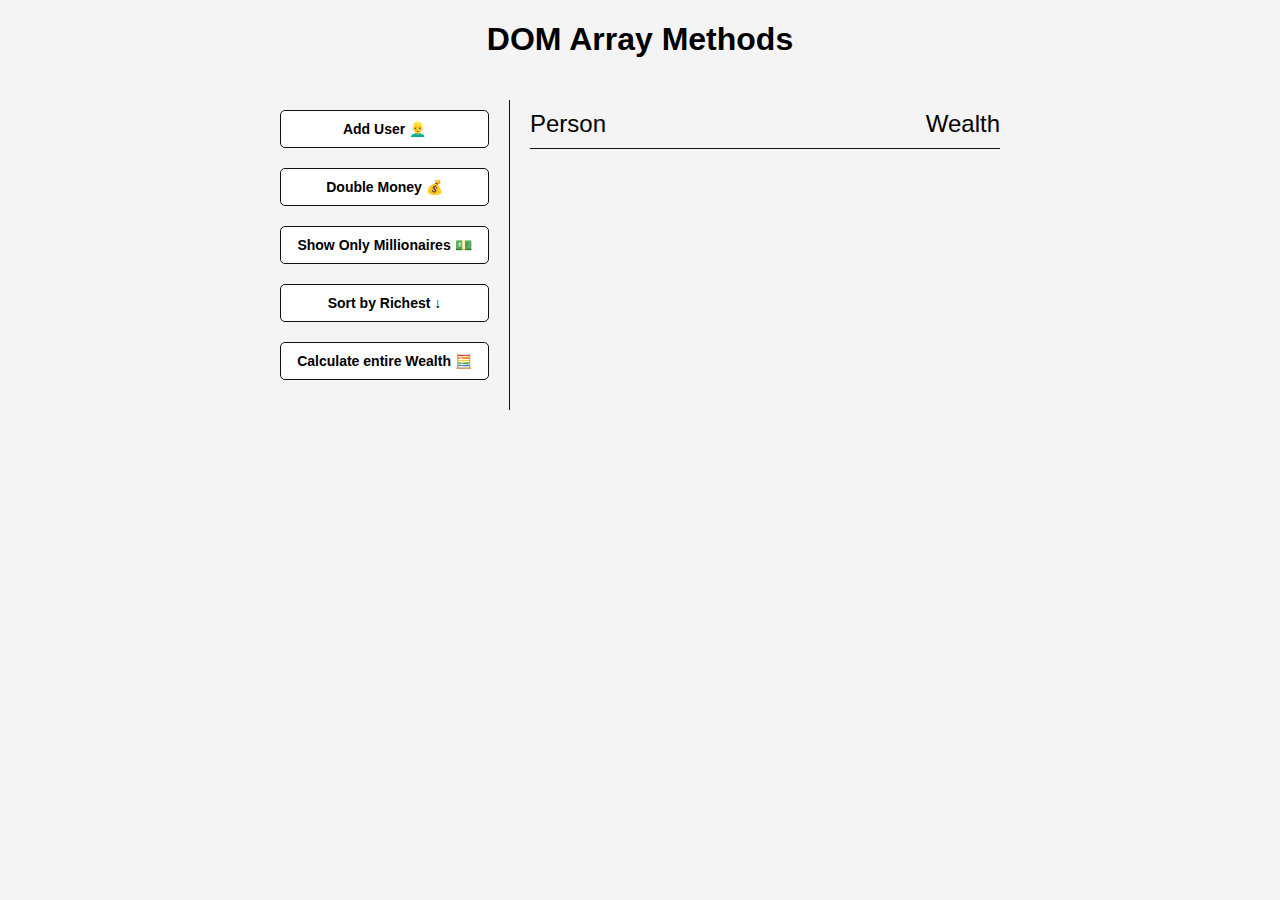
<file: 02-Udemy/03-Mini-Projects/dom-array-methods/index.html>
<!DOCTYPE html>
<html lang="en">
  <head>
    <meta charset="UTF-8" />
    <meta name="viewport" content="width=device-width, initial-scale=1.0" />
    <meta http-equiv="X-UA-Compatible" content="ie=edge" />
    <link rel="stylesheet" href="style.css" />
    <title>DOM Array Methods</title>
  </head>
  <body>
    <h1>DOM Array Methods</h1>

    <div class="container">
      <aside>
        <button id="add-user">Add User 👱‍♂️</button>
        <button id="double">Double Money 💰</button>
        <button id="show-millionaires">Show Only Millionaires 💵</button>
        <button id="sort">Sort by Richest ↓</button>
        <button id="calculate-wealth">Calculate entire Wealth 🧮</button>
      </aside>

      <main id="main">
        <h2><strong>Person</strong> Wealth</h2>
      </main>
    </div>

    <script src="script.js"></script>
  </body>
</html>
</file>
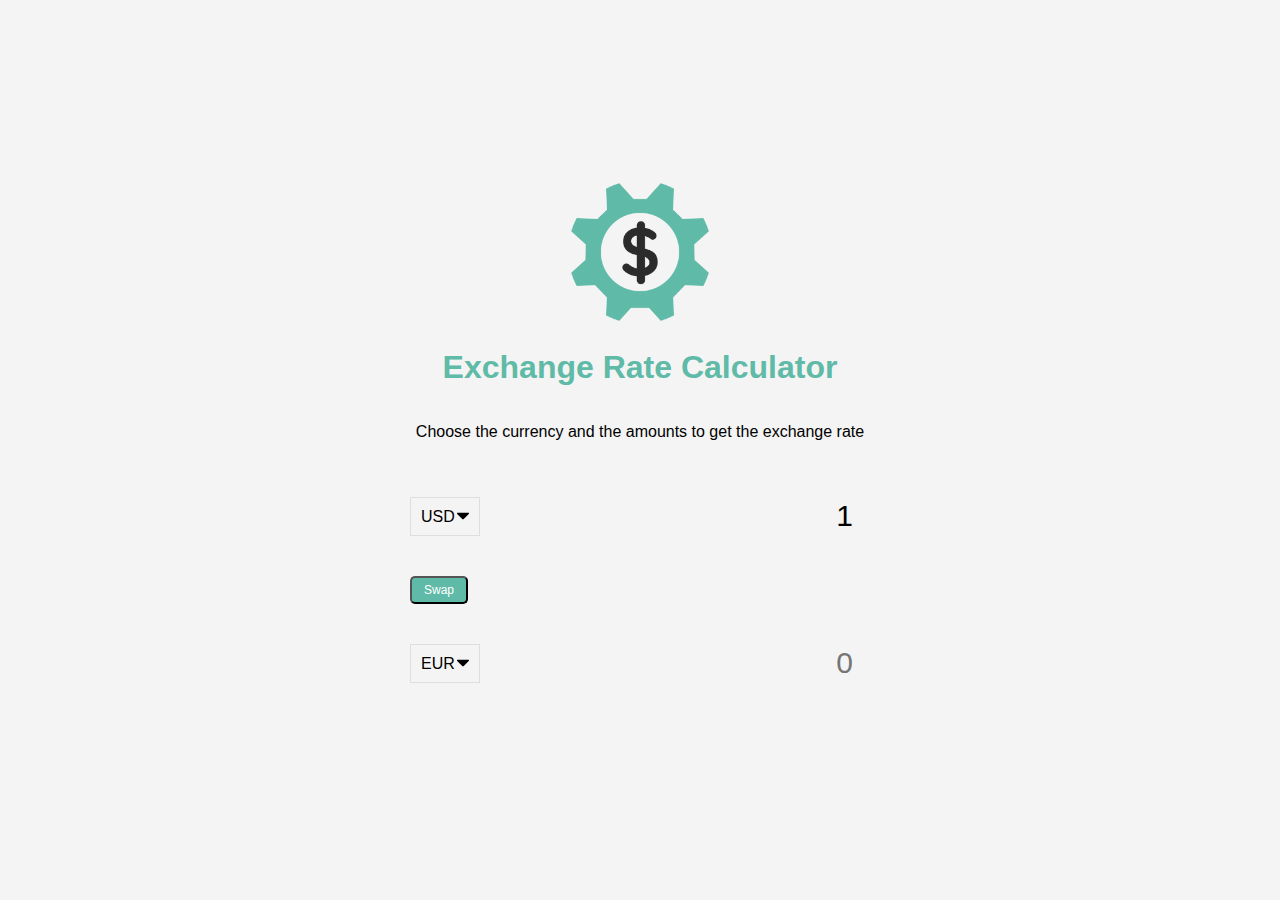
<file: 02-Udemy/03-Mini-Projects/exchange-rate/index.html>
<!DOCTYPE html>
<html lang="en">
  <head>
    <meta charset="UTF-8" />
    <meta name="viewport" content="width=device-width, initial-scale=1.0" />
    <meta http-equiv="X-UA-Compatible" content="ie=edge" />
    <title>Exchange Rate Calculator</title>
    <link rel="stylesheet" href="style.css" />
  </head>
  <body>
    <img src="img/money.png" alt="" class="money-img" />
    <h1>Exchange Rate Calculator</h1>
    <p>Choose the currency and the amounts to get the exchange rate</p>

    <div class="container">
      <div class="currency">
        <select id="currency-one">
          <option value="AED">AED</option>
          <option value="ARS">ARS</option>
          <option value="AUD">AUD</option>
          <option value="BGN">BGN</option>
          <option value="BRL">BRL</option>
          <option value="BSD">BSD</option>
          <option value="CAD">CAD</option>
          <option value="CHF">CHF</option>
          <option value="CLP">CLP</option>
          <option value="CNY">CNY</option>
          <option value="COP">COP</option>
          <option value="CZK">CZK</option>
          <option value="DKK">DKK</option>
          <option value="DOP">DOP</option>
          <option value="EGP">EGP</option>
          <option value="EUR">EUR</option>
          <option value="FJD">FJD</option>
          <option value="GBP">GBP</option>
          <option value="GTQ">GTQ</option>
          <option value="HKD">HKD</option>
          <option value="HRK">HRK</option>
          <option value="HUF">HUF</option>
          <option value="IDR">IDR</option>
          <option value="ILS">ILS</option>
          <option value="INR">INR</option>
          <option value="ISK">ISK</option>
          <option value="JPY">JPY</option>
          <option value="KRW">KRW</option>
          <option value="KZT">KZT</option>
          <option value="MXN">MXN</option>
          <option value="MYR">MYR</option>
          <option value="NOK">NOK</option>
          <option value="NZD">NZD</option>
          <option value="PAB">PAB</option>
          <option value="PEN">PEN</option>
          <option value="PHP">PHP</option>
          <option value="PKR">PKR</option>
          <option value="PLN">PLN</option>
          <option value="PYG">PYG</option>
          <option value="RON">RON</option>
          <option value="RUB">RUB</option>
          <option value="SAR">SAR</option>
          <option value="SEK">SEK</option>
          <option value="SGD">SGD</option>
          <option value="THB">THB</option>
          <option value="TRY">TRY</option>
          <option value="TWD">TWD</option>
          <option value="UAH">UAH</option>
          <option value="USD" selected>USD</option>
          <option value="UYU">UYU</option>
          <option value="VND">VND</option>
          <option value="ZAR">ZAR</option>
        </select>
        <input type="number" id="amount-one" placeholder="0" value="1" />
      </div>

      <div class="swap-rate-container">
        <button class="btn" id="swap">
          Swap
        </button>
        <div class="rate" id="rate"></div>
      </div>

      <div class="currency">
        <select id="currency-two">
          <option value="AED">AED</option>
          <option value="ARS">ARS</option>
          <option value="AUD">AUD</option>
          <option value="BGN">BGN</option>
          <option value="BRL">BRL</option>
          <option value="BSD">BSD</option>
          <option value="CAD">CAD</option>
          <option value="CHF">CHF</option>
          <option value="CLP">CLP</option>
          <option value="CNY">CNY</option>
          <option value="COP">COP</option>
          <option value="CZK">CZK</option>
          <option value="DKK">DKK</option>
          <option value="DOP">DOP</option>
          <option value="EGP">EGP</option>
          <option value="EUR" selected>EUR</option>
          <option value="FJD">FJD</option>
          <option value="GBP">GBP</option>
          <option value="GTQ">GTQ</option>
          <option value="HKD">HKD</option>
          <option value="HRK">HRK</option>
          <option value="HUF">HUF</option>
          <option value="IDR">IDR</option>
          <option value="ILS">ILS</option>
          <option value="INR">INR</option>
          <option value="ISK">ISK</option>
          <option value="JPY">JPY</option>
          <option value="KRW">KRW</option>
          <option value="KZT">KZT</option>
          <option value="MXN">MXN</option>
          <option value="MYR">MYR</option>
          <option value="NOK">NOK</option>
          <option value="NZD">NZD</option>
          <option value="PAB">PAB</option>
          <option value="PEN">PEN</option>
          <option value="PHP">PHP</option>
          <option value="PKR">PKR</option>
          <option value="PLN">PLN</option>
          <option value="PYG">PYG</option>
          <option value="RON">RON</option>
          <option value="RUB">RUB</option>
          <option value="SAR">SAR</option>
          <option value="SEK">SEK</option>
          <option value="SGD">SGD</option>
          <option value="THB">THB</option>
          <option value="TRY">TRY</option>
          <option value="TWD">TWD</option>
          <option value="UAH">UAH</option>
          <option value="USD">USD</option>
          <option value="UYU">UYU</option>
          <option value="VND">VND</option>
          <option value="ZAR">ZAR</option>
        </select>
        <input type="number" id="amount-two" placeholder="0" />
      </div>
    </div>

    <script src="script.js"></script>
  </body>
</html>
</file>
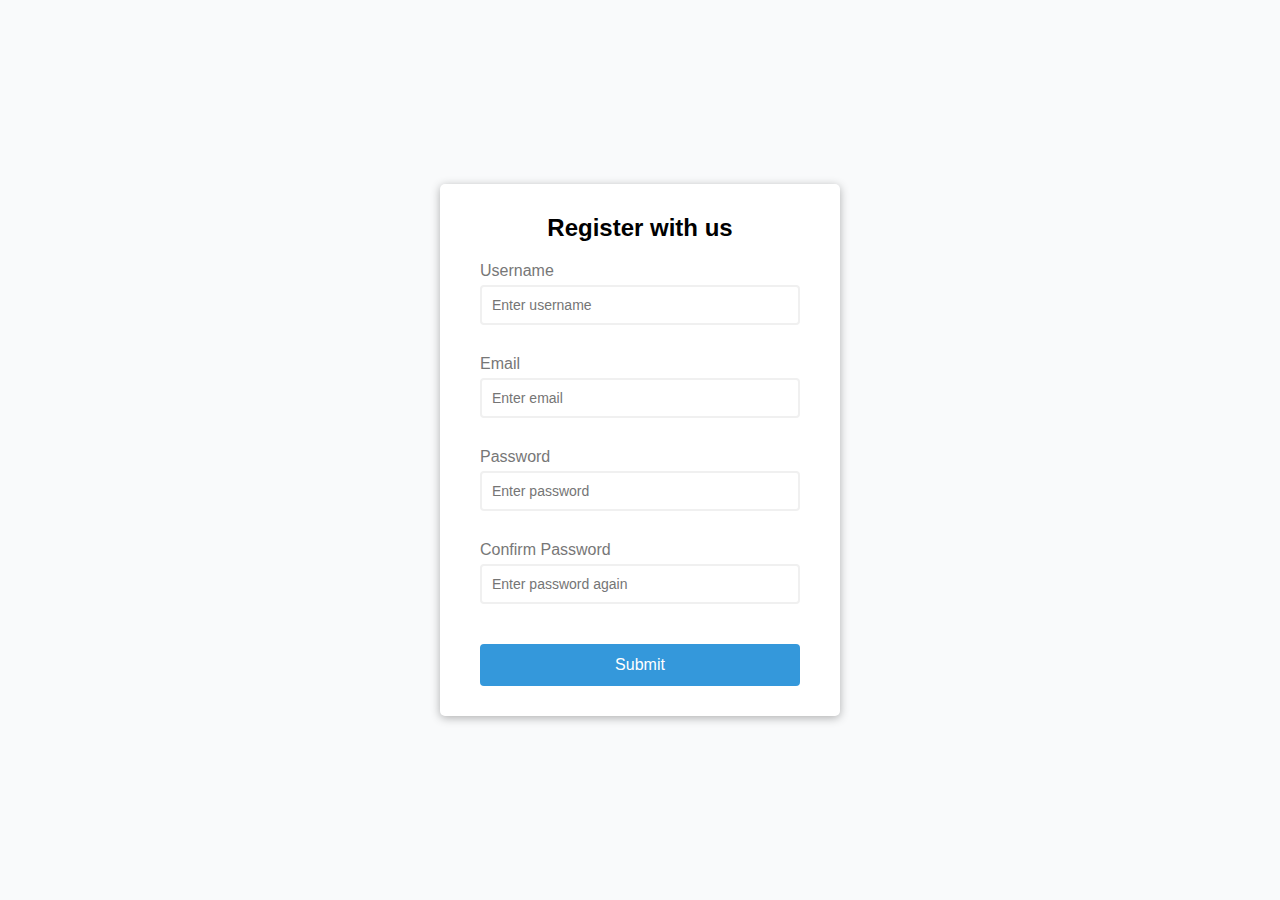
<file: 02-Udemy/03-Mini-Projects/form-validator-App/index.html>
<!DOCTYPE html>
<html lang="en">
  <head>
    <meta charset="UTF-8" />
    <meta http-equiv="X-UA-Compatible" content="IE=edge" />
    <meta name="viewport" content="width=device-width, initial-scale=1.0" />
    <title>Form Validator</title>
    <link href="style.css" rel="stylesheet" />
  </head>
  <body>
    <section class="container">
      <form id="form" class="form">
        <h2>Register with us</h2>
        <div class="form-control">
          <label for="username">Username</label>
          <input type="text" id="username" placeholder="Enter username" />
          <small>Error message</small>
        </div>
        <div class="form-control">
          <label for="email">Email</label>
          <input type="text" id="email" placeholder="Enter email" />
          <small>Error message</small>
        </div>
        <div class="form-control">
          <label for="password">Password</label>
          <input type="password" id="password" placeholder="Enter password" />
          <small>Error message</small>
        </div>
        <div class="form-control">
          <label for="password2">Confirm Password</label>
          <input
            type="password"
            id="password2"
            placeholder="Enter password again"
          />
          <small>Error message</small>
        </div>
        <button type="submit">Submit</button>
      </form>
    </section>
    <script src="script.js"></script>
  </body>
</html>
</file>
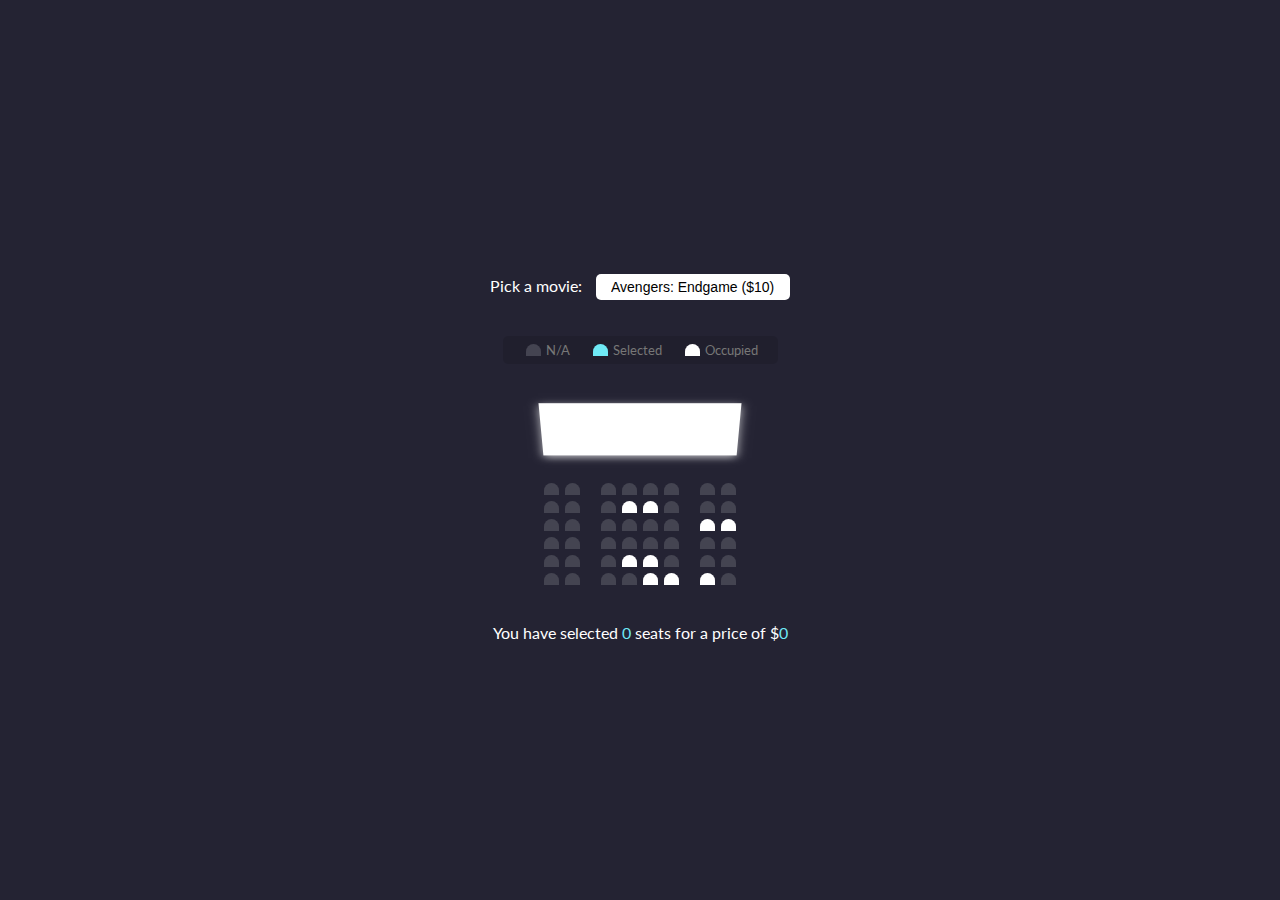
<file: 02-Udemy/03-Mini-Projects/movie-seat-booking/index.html>
<!DOCTYPE html>
<html lang="en">
  <head>
    <meta charset="UTF-8" />
    <meta name="viewport" content="width=device-width, initial-scale=1.0" />
    <meta http-equiv="X-UA-Compatible" content="ie=edge" />
    <link rel="stylesheet" href="style.css" />
    <title>Movie Seat Booking</title>
  </head>
  <body>
    <div class="movie-container">
      <label>Pick a movie:</label>
      <select id="movie">
        <option value="10">Avengers: Endgame ($10)</option>
        <option value="12">Joker ($12)</option>
        <option value="8">Toy Story 4 ($8)</option>
        <option value="9">The Lion King ($9)</option>
      </select>
    </div>

    <ul class="showcase">
      <li>
        <div class="seat"></div>
        <small>N/A</small>
      </li>
      <li>
        <div class="seat selected"></div>
        <small>Selected</small>
      </li>
      <li>
        <div class="seat occupied"></div>
        <small>Occupied</small>
      </li>
    </ul>

    <div class="container">
      <div class="screen"></div>

      <div class="row">
        <div class="seat"></div>
        <div class="seat"></div>
        <div class="seat"></div>
        <div class="seat"></div>
        <div class="seat"></div>
        <div class="seat"></div>
        <div class="seat"></div>
        <div class="seat"></div>
      </div>
      <div class="row">
        <div class="seat"></div>
        <div class="seat"></div>
        <div class="seat"></div>
        <div class="seat occupied"></div>
        <div class="seat occupied"></div>
        <div class="seat"></div>
        <div class="seat"></div>
        <div class="seat"></div>
      </div>
      <div class="row">
        <div class="seat"></div>
        <div class="seat"></div>
        <div class="seat"></div>
        <div class="seat"></div>
        <div class="seat"></div>
        <div class="seat"></div>
        <div class="seat occupied"></div>
        <div class="seat occupied"></div>
      </div>
      <div class="row">
        <div class="seat"></div>
        <div class="seat"></div>
        <div class="seat"></div>
        <div class="seat"></div>
        <div class="seat"></div>
        <div class="seat"></div>
        <div class="seat"></div>
        <div class="seat"></div>
      </div>
      <div class="row">
        <div class="seat"></div>
        <div class="seat"></div>
        <div class="seat"></div>
        <div class="seat occupied"></div>
        <div class="seat occupied"></div>
        <div class="seat"></div>
        <div class="seat"></div>
        <div class="seat"></div>
      </div>
      <div class="row">
        <div class="seat"></div>
        <div class="seat"></div>
        <div class="seat"></div>
        <div class="seat"></div>
        <div class="seat occupied"></div>
        <div class="seat occupied"></div>
        <div class="seat occupied"></div>
        <div class="seat"></div>
      </div>
    </div>

    <p class="text">
      You have selected <span id="count">0</span> seats for a price of $<span
        id="total"
        >0</span
      >
    </p>

    <script src="script.js"></script>
  </body>
</html>
</file>
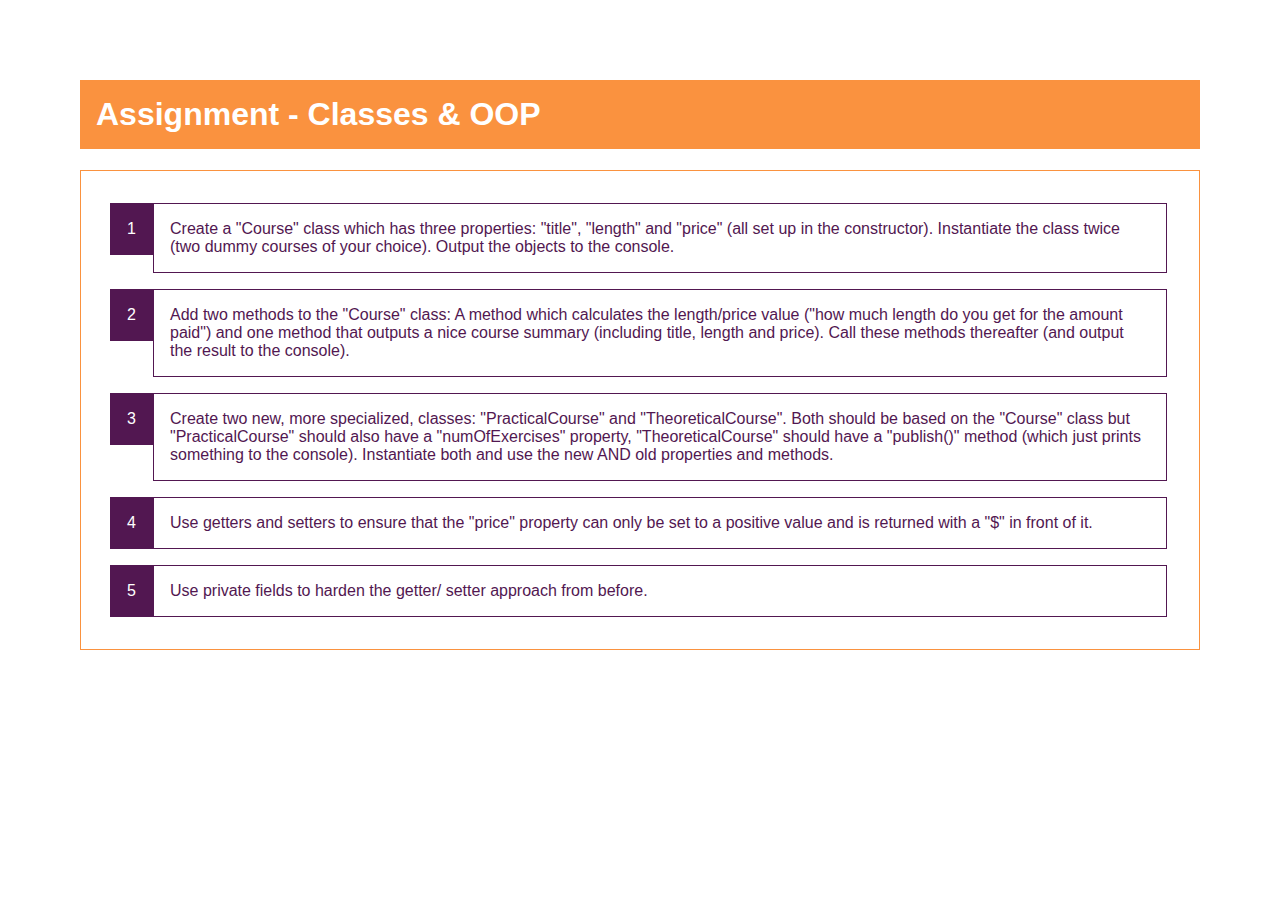
<file: 02-Udemy/-02- JS-Maximilian/Assignments/Section10/index.html>
<!DOCTYPE html>
<html lang="en">
  <head>
    <meta charset="UTF-8" />
    <meta name="viewport" content="width=device-width, initial-scale=1.0" />
    <meta http-equiv="X-UA-Compatible" content="ie=edge" />
    <title>Assignment - Classes & OOP</title>
    <link rel="stylesheet" href="styles.css" />
    <script src="assignment.js" defer></script>
  </head>
  <body>
    <h1>Assignment - Classes & OOP</h1>
    <ol>
      <li>
        Create a "Course" class which has three properties: "title", "length"
        and "price" (all set up in the constructor). Instantiate the class twice
        (two dummy courses of your choice). Output the objects to the console.
      </li>
      <li>
        Add two methods to the "Course" class: A method which calculates the
        length/price value ("how much length do you get for the amount paid")
        and one method that outputs a nice course summary (including title,
        length and price). Call these methods thereafter (and output the result
        to the console).
      </li>
      <li>
        Create two new, more specialized, classes: "PracticalCourse" and
        "TheoreticalCourse". Both should be based on the "Course" class but
        "PracticalCourse" should also have a "numOfExercises" property,
        "TheoreticalCourse" should have a "publish()" method (which just prints
        something to the console). Instantiate both and use the new AND old
        properties and methods.
      </li>
      <li>
        Use getters and setters to ensure that the "price" property can only be
        set to a positive value and is returned with a "$" in front of it.
      </li>
      <li>
        Use private fields to harden the getter/ setter approach from before.
      </li>
    </ol>
  </body>
</html>
</file>
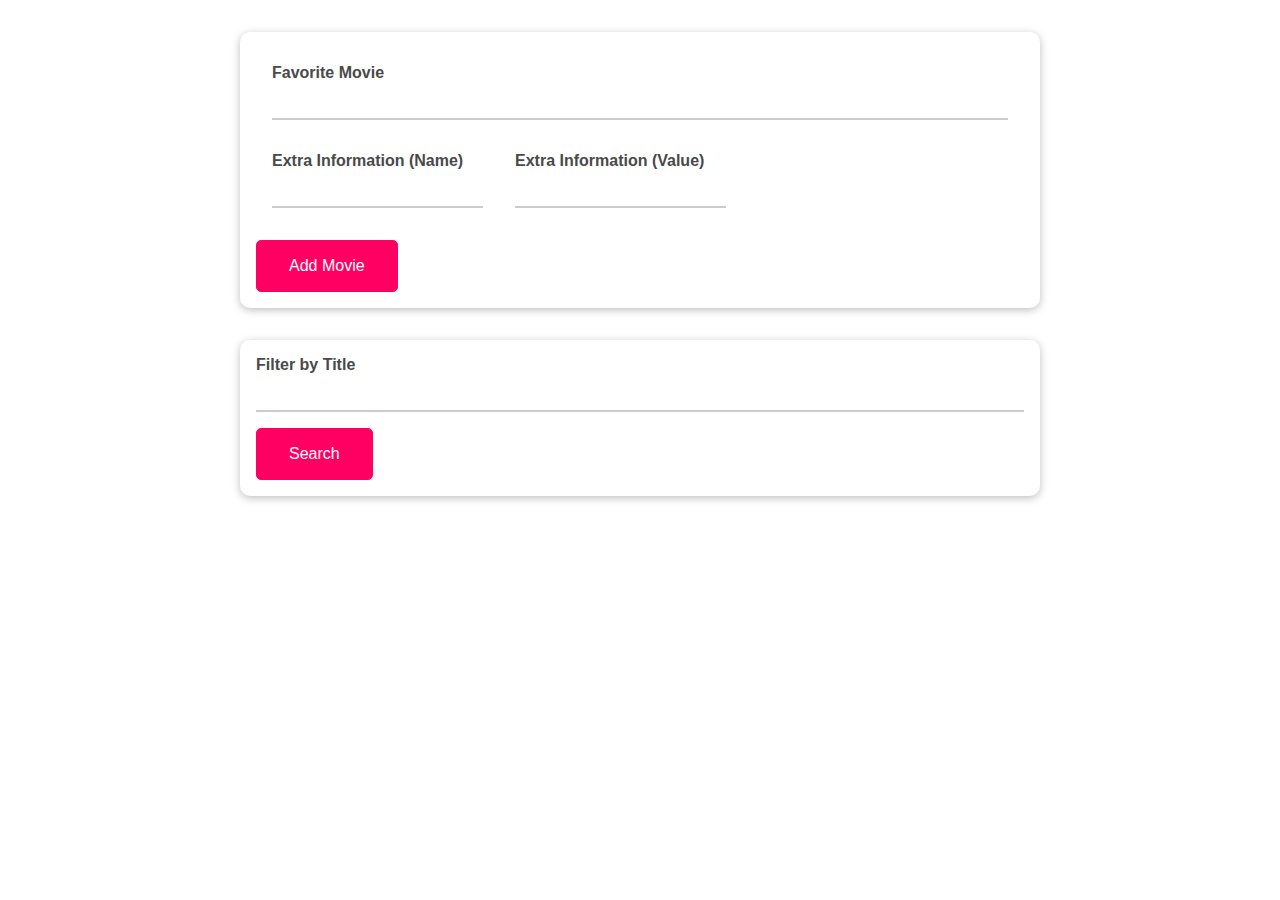
<file: 02-Udemy/-02- JS-Maximilian/Projects/Project-Section9/index.html>
<!DOCTYPE html>
<html lang="en">
  <head>
    <meta charset="UTF-8" />
    <meta name="viewport" content="width=device-width, initial-scale=1.0" />
    <meta http-equiv="X-UA-Compatible" content="ie=edge" />
    <title>Working with Objects</title>
    <link rel="stylesheet" href="assets/styles/app.css" />
    <script src="assets/scripts/objects.js" defer></script>
  </head>
  <body>
    <section id="user-input" class="card">
      <div class="control">
        <label for="title">Favorite Movie</label>
        <input type="text" id="title" />
      </div>
      <div class="inline-controls">
        <div class="control">
          <label for="extra-name">Extra Information (Name)</label>
          <input type="text" id="extra-name" />
        </div>
        <div class="control">
          <label for="extra-value">Extra Information (Value)</label>
          <input type="text" id="extra-value" />
        </div>
      </div>
      <button id="add-movie-btn">Add Movie</button>
    </section>
    <section id="filter" class="card">
      <label for="filter-title">Filter by Title</label>
      <input type="text" id="filter-title" />
      <button id="search-btn">Search</button>
    </section>
    <ul id="movie-list" class="card"></ul>
  </body>
</html>
</file>
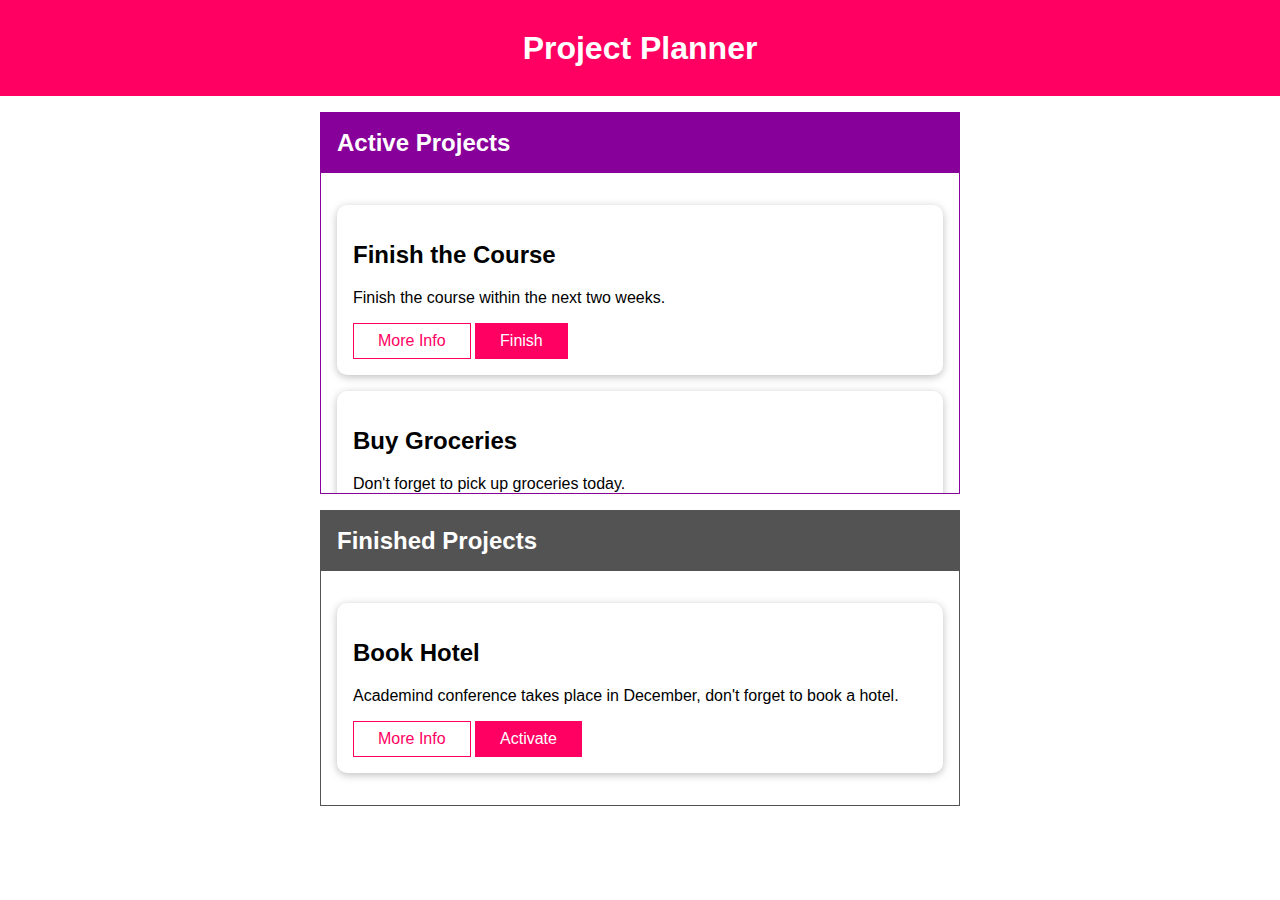
<file: 02-Udemy/-02- JS-Maximilian/Projects/Section12-Project -Practice/index.html>
<!DOCTYPE html>
<html lang="en">
  <head>
    <meta charset="UTF-8" />
    <meta name="viewport" content="width=device-width, initial-scale=1.0" />
    <meta http-equiv="X-UA-Compatible" content="ie=edge" />
    <title>Project Board</title>
    <link rel="stylesheet" href="assets/styles/app.css" />
    <script src="assets/scripts/app.js" defer></script>
  </head>
  <body>
    <header id="main-header">
      <h1>Project Planner</h1>
    </header>
    <section id="active-projects">
      <header>
        <h2>Active Projects</h2>
      </header>
      <ul>
        <li
          id="p1"
          data-extra-info="Got lifetime access, but would be nice to finish it soon!"
          class="card"
        >
          <h2>Finish the Course</h2>
          <p>Finish the course within the next two weeks.</p>
          <button class="alt">More Info</button>
          <button>Finish</button>
        </li>
        <li
          id="p2"
          data-extra-info="Not really a business topic but still important."
          class="card"
        >
          <h2>Buy Groceries</h2>
          <p>Don't forget to pick up groceries today.</p>
          <button class="alt">More Info</button>
          <button>Finish</button>
        </li>
      </ul>
    </section>
    <section id="finished-projects">
      <header>
        <h2>Finished Projects</h2>
      </header>
      <ul>
        <li
          id="p3"
          data-extra-info="Super important conference! Fictional but still!"
          class="card"
        >
          <h2>Book Hotel</h2>
          <p>
            Academind conference takes place in December, don't forget to book a
            hotel.
          </p>
          <button class="alt">More Info</button>
          <button>Activate</button>
        </li>
      </ul>
    </section>
  </body>
</html>
</file>
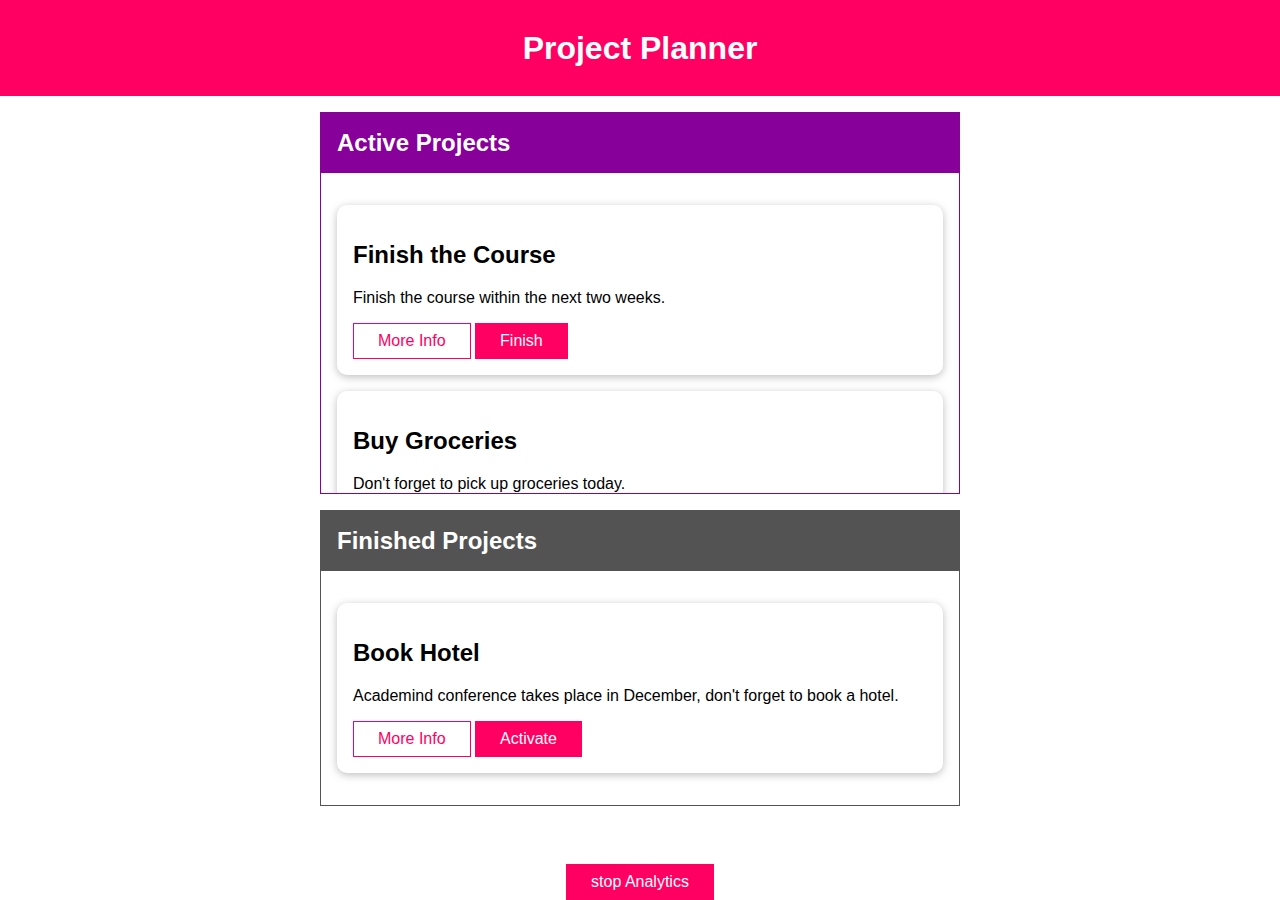
<file: 02-Udemy/-02- JS-Maximilian/Projects/Section13-Project-same12 - Practice/index.html>
<!DOCTYPE html>
<html lang="en">
  <head>
    <meta charset="UTF-8" />
    <meta name="viewport" content="width=device-width, initial-scale=1.0" />
    <meta http-equiv="X-UA-Compatible" content="ie=edge" />
    <title>Project Board</title>
    <link rel="stylesheet" href="assets/styles/app.css" />
    <script src="assets/scripts/app.js" defer></script>
  </head>
  <body>
    <template id="tooltip">
      <h2>More Info</h2>
      <p></p>
    </template>
    <header id="main-header">
      <h1>Project Planner</h1>
    </header>
    <section id="active-projects">
      <header>
        <h2>Active Projects</h2>
      </header>
      <ul>
        <li
          id="p1"
          data-extra-info="Got lifetime access, but would be nice to finish it soon!"
          class="card"
        >
          <h2>Finish the Course</h2>
          <p>Finish the course within the next two weeks.</p>
          <button class="alt">More Info</button>
          <button>Finish</button>
        </li>
        <li
          id="p2"
          data-extra-info="Not really a business topic but still important."
          class="card"
        >
          <h2>Buy Groceries</h2>
          <p>Don't forget to pick up groceries today.</p>
          <button class="alt">More Info</button>
          <button>Finish</button>
        </li>
      </ul>
    </section>
    <section id="finished-projects">
      <header>
        <h2>Finished Projects</h2>
      </header>
      <ul>
        <li
          id="p3"
          data-extra-info="Super important conference! Fictional but still!"
          class="card"
        >
          <h2>Book Hotel</h2>
          <p>
            Academind conference takes place in December, don't forget to book a
            hotel.
          </p>
          <button class="alt">More Info</button>
          <button>Activate</button>
        </li>
      </ul>
    </section>
    <footer>
      <button id="stop-analytics">stop Analytics</button>
    </footer>
  </body>
</html>
</file>
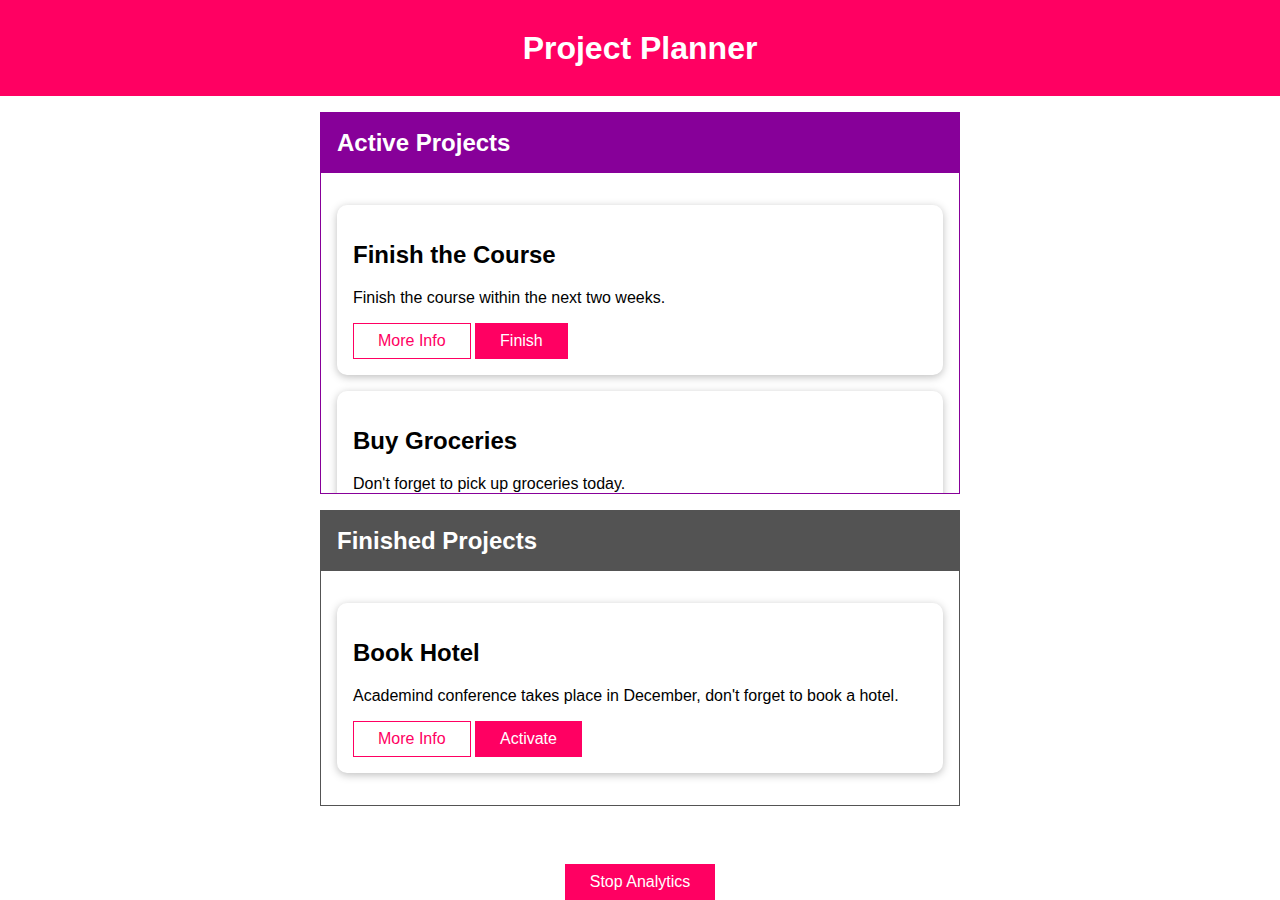
<file: 02-Udemy/-02- JS-Maximilian/Projects/Section14-Project-AddDrop/index.html>
<!DOCTYPE html>
<html lang="en">
  <head>
    <meta charset="UTF-8" />
    <meta name="viewport" content="width=device-width, initial-scale=1.0" />
    <meta http-equiv="X-UA-Compatible" content="ie=edge" />
    <title>Project Board</title>
    <link rel="stylesheet" href="assets/styles/app.css" />
    <script src="assets/scripts/app.js" defer></script>
  </head>
  <body>
    <template id="tooltip">
      <h2>More Info</h2>
      <p></p>
    </template>
    <header id="main-header">
      <h1>Project Planner</h1>
    </header>
    <section id="active-projects">
      <header>
        <h2>Active Projects</h2>
      </header>
      <ul>
        <li
          id="p1"
          data-extra-info="Got lifetime access, but would be nice to finish it soon!"
          class="card"
          draggable="true"
        >
          <h2>Finish the Course</h2>
          <p>Finish the course within the next two weeks.</p>
          <button class="alt">More Info</button>
          <button>Finish</button>
        </li>
        <li
          id="p2"
          data-extra-info="Not really a business topic but still important."
          class="card"
          draggable="true"
        >
          <h2>Buy Groceries</h2>
          <p>Don't forget to pick up groceries today.</p>
          <button class="alt">More Info</button>
          <button>Finish</button>
        </li>
      </ul>
    </section>
    <section id="finished-projects">
      <header>
        <h2>Finished Projects</h2>
      </header>
      <ul>
        <li
          id="p3"
          data-extra-info="Super important conference! Fictional but still!"
          class="card"
          draggable="true"
        >
          <h2>Book Hotel</h2>
          <p>
            Academind conference takes place in December, don't forget to book a
            hotel.
          </p>
          <button class="alt">More Info</button>
          <button>Activate</button>
        </li>
      </ul>
    </section>
    <footer>
      <button id="stop-analytics-btn">Stop Analytics</button>
    </footer>
  </body>
</html>
</file>
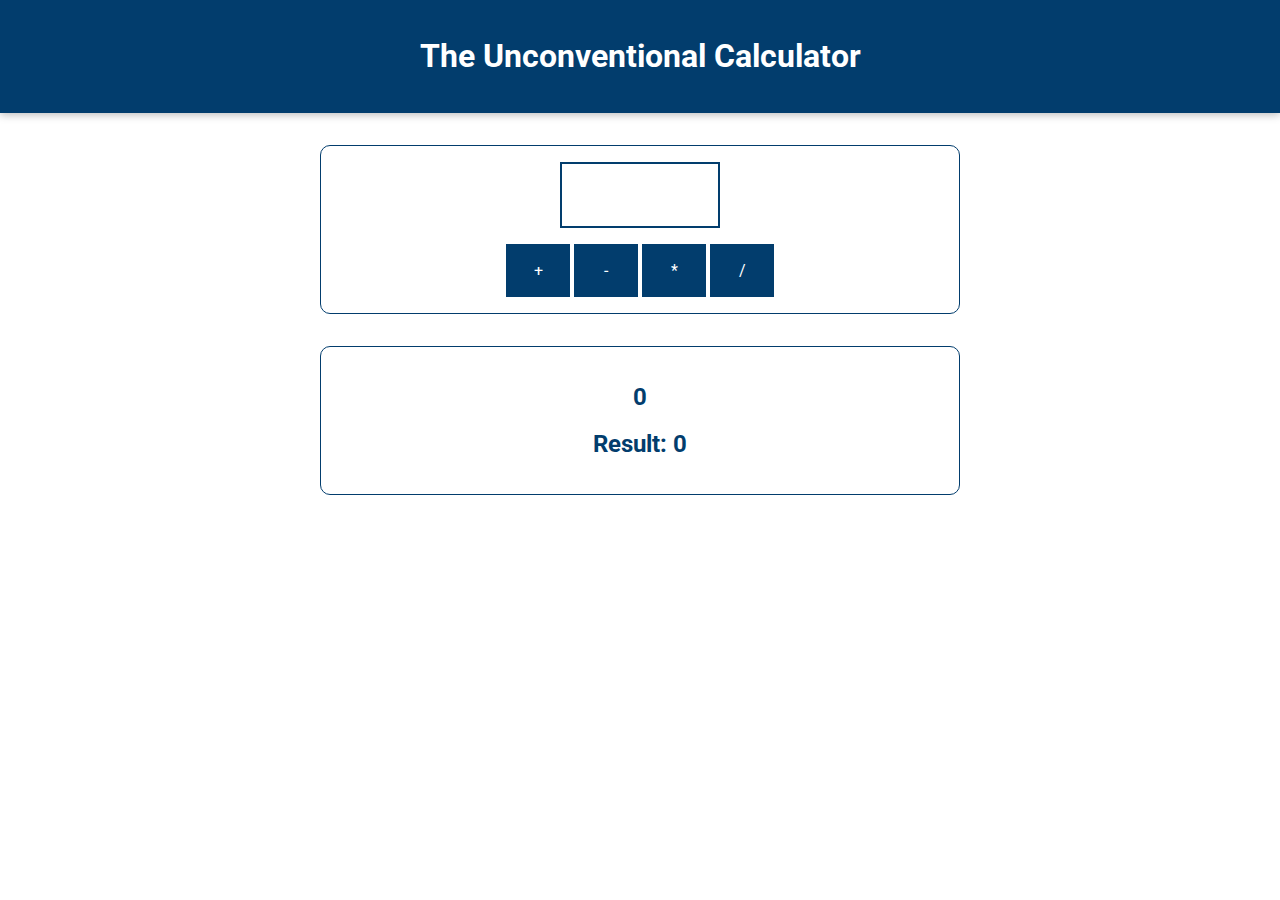
<file: 02-Udemy/-02- JS-Maximilian/Projects/Section2-Project/index.html>
<!DOCTYPE html>
<html lang="en">
  <head>
    <meta charset="UTF-8" />
    <meta name="viewport" content="width=device-width, initial-scale=1.0" />
    <meta http-equiv="X-UA-Compatible" content="ie=edge" />
    <title>Basics</title>
    <link
      href="https://fonts.googleapis.com/css?family=Roboto:400,700&display=swap"
      rel="stylesheet"
    />
    <link rel="stylesheet" href="assets/styles/app.css" />
    <script src="assets/scripts/vendor.js" defer></script>
    <script src="assets/scripts/app.js" defer></script>
  </head>
  <body>
    <header>
      <h1>The Unconventional Calculator</h1>
    </header>

    <section id="calculator">
      <input type="number" id="input-number" />
      <div id="calc-actions">
        <button type="button" id="btn-add">+</button>
        <button type="button" id="btn-subtract">-</button>
        <button type="button" id="btn-multiply">*</button>
        <button type="button" id="btn-divide">/</button>
      </div>
    </section>
    <section id="results">
      <h2 id="current-calculation">0</h2>
      <h2>Result: <span id="current-result">0</span></h2>
    </section>
  </body>
</html>
</file>
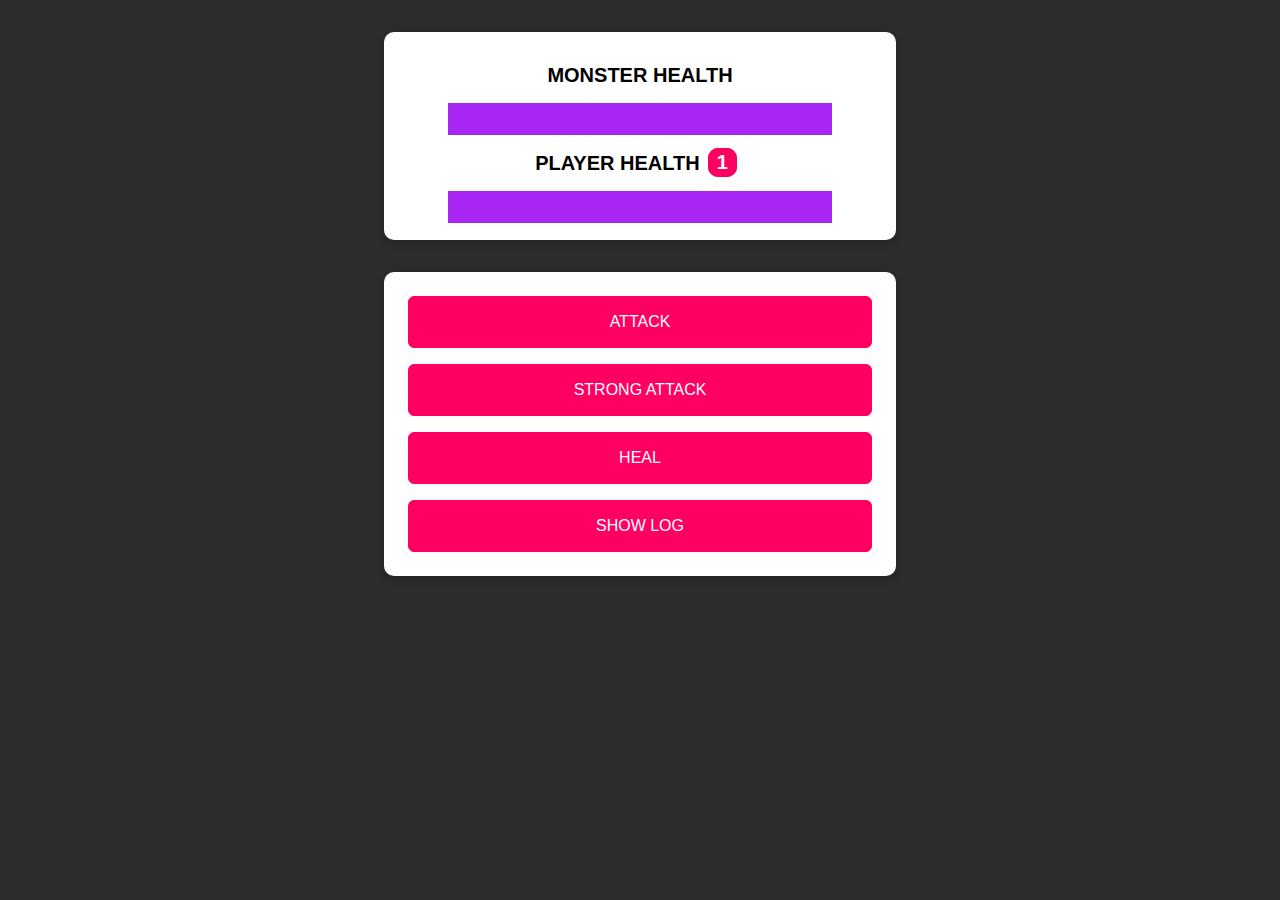
<file: 02-Udemy/-02- JS-Maximilian/Projects/Section4-Project/index.html>
<!DOCTYPE html>
<html lang="en">
  <head>
    <meta charset="UTF-8" />
    <meta name="viewport" content="width=device-width, initial-scale=1.0" />
    <meta http-equiv="X-UA-Compatible" content="ie=edge" />
    <title>Monster Killer</title>
    <link rel="stylesheet" href="assets/styles/app.css" />
    <script src="assets/scripts/vendor.js" defer></script>
    <script src="assets/scripts/app.js" defer></script>
  </head>
  <body>
    <section id="health-levels">
      <h2>MONSTER HEALTH</h2>
      <progress id="monster-health" max="100" value="100">100%</progress>
      <h2>PLAYER HEALTH<span id="bonus-life">1</span></h2>
      <progress id="player-health" max="100" value="100">100%</progress>
    </section>
    <section id="controls">
      <button id="attack-btn">ATTACK</button>
      <button id="strong-attack-btn">STRONG ATTACK</button>
      <button id="heal-btn">HEAL</button>
      <button id="log-btn">SHOW LOG</button>
    </section>
  </body>
</html>
</file>
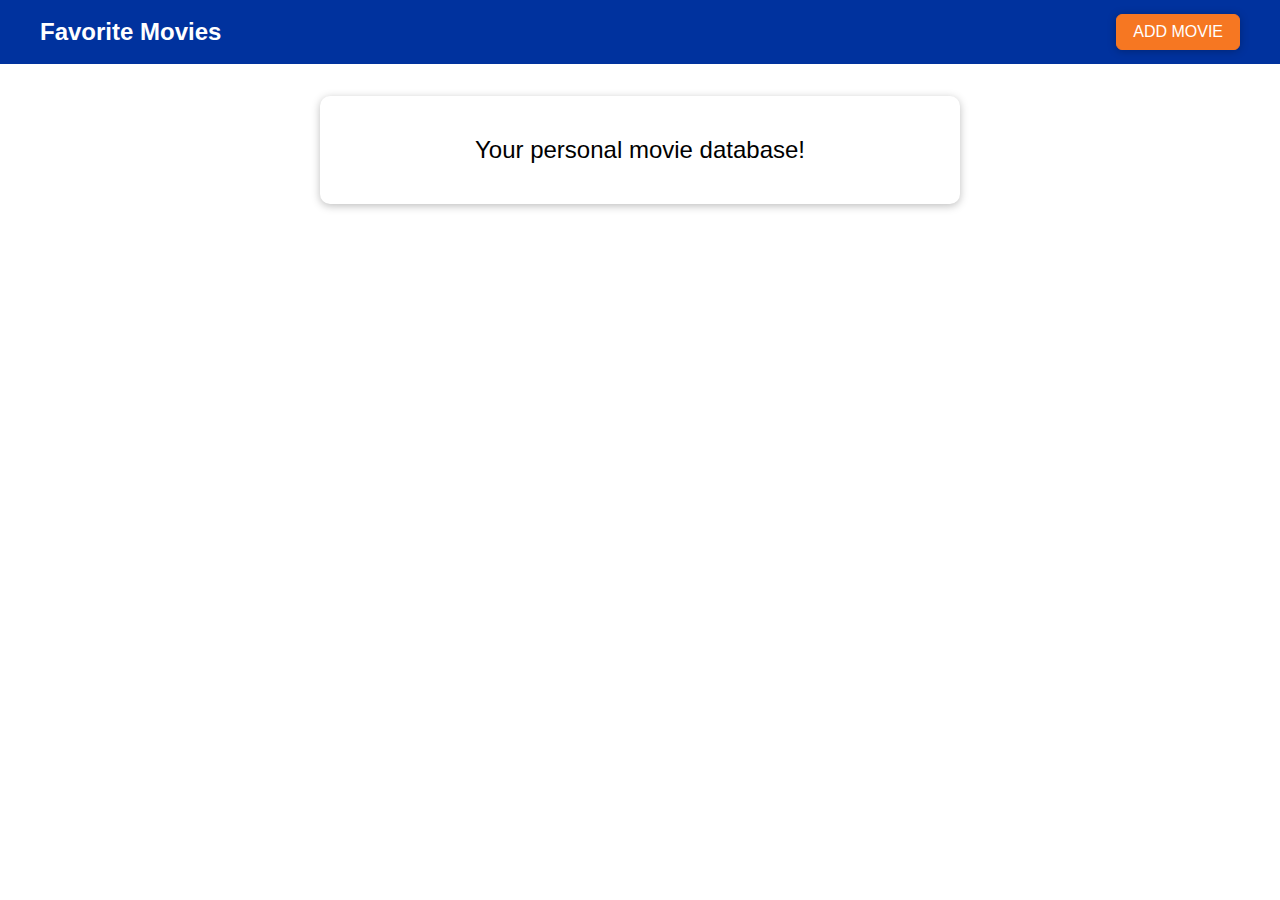
<file: 02-Udemy/-02- JS-Maximilian/Projects/Section7-Project - Practice/index.html>
<!DOCTYPE html>
<html lang="en">
  <head>
    <meta charset="UTF-8" />
    <meta name="viewport" content="width=device-width, initial-scale=1.0" />
    <meta http-equiv="X-UA-Compatible" content="ie=edge" />
    <title>Favorite Movies</title>
    <link rel="stylesheet" href="assets/styles/app.css" />
    <script src="assets/scripts/app.js" defer></script>
  </head>
  <body>
    <div id="backdrop"></div>
    <div class="modal card" id="add-modal">
      <div class="modal__content">
        <label for="title">Movie Title</label>
        <input type="text" name="title" id="title" />
        <label for="image-url">Image URL</label>
        <input type="text" name="image-url" id="image-url" />
        <label for="rating">Your Rating</label>
        <input
          type="number"
          step="1"
          max="5"
          min="1"
          name="rating"
          id="rating"
        />
      </div>
      <div class="modal__actions">
        <button class="btn btn--passive">Cancel</button>
        <button class="btn btn--success">Add</button>
      </div>
    </div>
    <div class="modal card" id="delete-modal">
      <h2 class="modal__title">Are you sure?</h2>
      <p class="modal__content">
        Are you sure you want to delete this item? This action can't be made
        undone!
      </p>
      <div class="modal__actions">
        <button class="btn btn--passive">No (Cancel)</button>
        <button class="btn btn--danger">Yes</button>
      </div>
    </div>

    <header>
      <h1>Favorite Movies</h1>
      <button>ADD MOVIE</button>
    </header>

    <main>
      <section id="entry-text" class="card">
        <p>Your personal movie database!</p>
      </section>
      <ul id="movie-list"></ul>
    </main>
  </body>
</html>
</file>
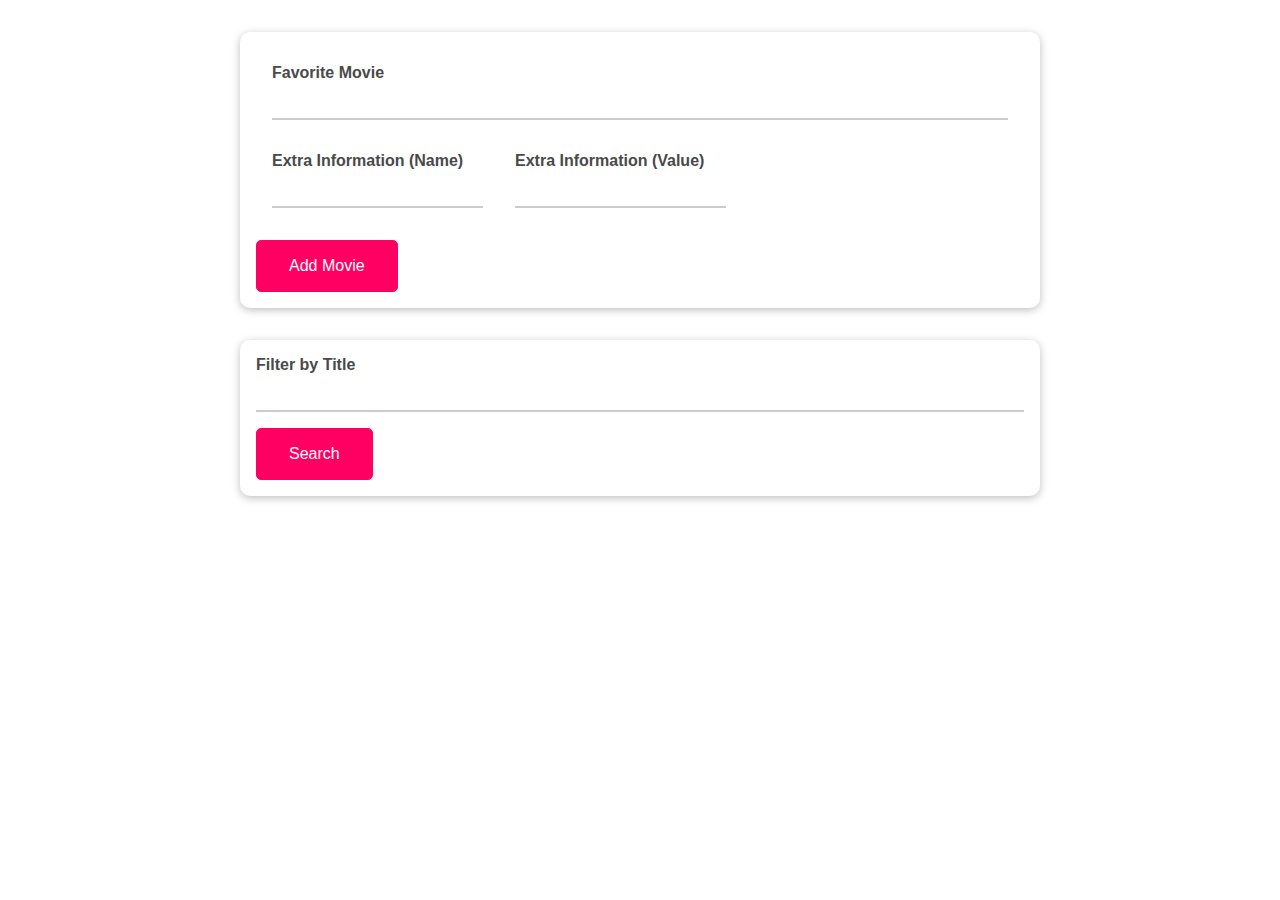
<file: 02-Udemy/-02- JS-Maximilian/Projects/Section9-Project - Practice/index.html>
<!DOCTYPE html>
<html lang="en">
  <head>
    <meta charset="UTF-8" />
    <meta name="viewport" content="width=device-width, initial-scale=1.0" />
    <meta http-equiv="X-UA-Compatible" content="ie=edge" />
    <title>Working with Objects | by me</title>
    <link rel="stylesheet" href="assets/styles/app.css" />
    <script src="assets/scripts/objects.js" defer></script>
  </head>
  <body>
    <section id="user-input" class="card">
      <div class="control">
        <label for="title">Favorite Movie</label>
        <input type="text" id="title" />
      </div>
      <div class="inline-controls">
        <div class="control">
          <label for="extra-name">Extra Information (Name)</label>
          <input type="text" id="extra-name" />
        </div>
        <div class="control">
          <label for="extra-value">Extra Information (Value)</label>
          <input type="text" id="extra-value" />
        </div>
      </div>
      <button id="add-movie-btn">Add Movie</button>
    </section>
    <section id="filter" class="card">
      <label for="filter-title">Filter by Title</label>
      <input type="text" id="filter-title" />
      <button id="search-btn">Search</button>
    </section>
    <ul id="movie-list" class="card"></ul>
  </body>
</html>
</file>
<file: 02-Udemy/03-Mini-Projects/dom-array-methods/style.css>
* {
  box-sizing: border-box;
}

body {
  background: #f4f4f4;
  font-family: Arial, Helvetica, sans-serif;
  display: flex;
  flex-direction: column;
  align-items: center;
  min-height: 100vh;
  margin: 0;
}

.container {
  display: flex;
  padding: 20px;
  margin: 0 auto;
  max-width: 100%;
  width: 800px;
}

aside {
  padding: 10px 20px;
  width: 250px;
  border-right: 1px solid #111;
}

button {
  cursor: pointer;
  background-color: #fff;
  border: solid 1px #111;
  border-radius: 5px;
  display: block;
  width: 100%;
  padding: 10px;
  margin-bottom: 20px;
  font-weight: bold;
  font-size: 14px;
}

main {
  flex: 1;
  padding: 10px 20px;
}

h2 {
  border-bottom: 1px solid #111;
  padding-bottom: 10px;
  display: flex;
  justify-content: space-between;
  font-weight: 300;
  margin: 0 0 20px;
}

h3 {
  background-color: #fff;
  border-bottom: 1px solid #111;
  padding: 10px;
  display: flex;
  justify-content: space-between;
  font-weight: 300;
  margin: 20px 0 0;
}

.person {
  display: flex;
  justify-content: space-between;
  font-size: 20px;
  margin-bottom: 10px;
}
</file>
<file: 02-Udemy/03-Mini-Projects/exchange-rate/style.css>
:root {
  --primary-color: #5fbaa7;
}

* {
  box-sizing: border-box;
}

body {
  background-color: #f4f4f4;
  font-family: Arial, Helvetica, sans-serif;
  display: flex;
  flex-direction: column;
  align-items: center;
  justify-content: center;
  height: 100vh;
  margin: 0;
  padding: 20px;
}

h1 {
  color: var(--primary-color);
}

p {
  text-align: center;
}

.btn {
  color: #fff;
  background: var(--primary-color);
  cursor: pointer;
  border-radius: 5px;
  font-size: 12px;
  padding: 5px 12px;
}

.money-img {
  width: 150px;
}

.currency {
  padding: 40px 0;
  display: flex;
  align-items: center;
  justify-content: space-between;
}

.currency select {
  padding: 10px 20px 10px 10px;
  -moz-appearance: none;
  -webkit-appearance: none;
  appearance: none;
  border: 1px solid #dedede;
  font-size: 16px;
  background: transparent;
  background-image: url('data:image/svg+xml;charset=US-ASCII,%3Csvg%20xmlns%3D%22http%3A%2F%2Fwww.w3.org%2F2000%2Fsvg%22%20width%3D%22292.4%22%20height%3D%22292.4%22%3E%3Cpath%20fill%3D%22%20000002%22%20d%3D%22M287%2069.4a17.6%2017.6%200%200%200-13-5.4H18.4c-5%200-9.3%201.8-12.9%205.4A17.6%2017.6%200%200%200%200%2082.2c0%205%201.8%209.3%205.4%2012.9l128%20127.9c3.6%203.6%207.8%205.4%2012.8%205.4s9.2-1.8%2012.8-5.4L287%2095c3.5-3.5%205.4-7.8%205.4-12.8%200-5-1.9-9.2-5.5-12.8z%22%2F%3E%3C%2Fsvg%3E');
  background-position: right 10px top 50%, 0, 0;
  background-size: 12px auto, 100%;
  background-repeat: no-repeat;
}

.currency input {
  border: 0;
  background: transparent;
  font-size: 30px;
  text-align: right;
}

.swap-rate-container {
  display: flex;
  align-items: center;
  justify-content: space-between;
}

.rate {
  color: var(--primary-color);
  font-size: 14px;
  padding: 0 10px;
}

select:focus,
input:focus,
button:focus {
  outline: 0;
}

@media (max-width: 600px) {
  .currency input {
    width: 200px;
  }
}
</file>
<file: 02-Udemy/03-Mini-Projects/form-validator-App/style.css>
:root {
  --success-color: #2ecc71;
  --error-color: #e74c3c;
}

body{
  background-color: #f9fafb;
  font-family: 'Open Sans', sans-serif;
  display: flex;
  justify-content: center;
  align-items: center;
  margin: 0;
  min-height: 100vh;

}
*{
  padding: 0;
  margin: 0;
  box-sizing: border-box;

}

.container {
  background-color: #fff;
  border-radius: 5px;
  box-shadow: 0 2px 10px rgba(0, 0, 0, 0.3);
  width: 400px;
  
}
h2 {
  text-align: center;
  margin: 0 0 20px;
} 
.form{
  padding: 30px 40px;
}
.form-control {
  margin-bottom: 10px;
  padding-bottom: 20px;
  position: relative;
}
.form-control label {
  color: #777;
  display: block;
  margin-bottom: 5px;
}
.form-control input {
  border: 2px solid #f0f0f0;
  border-radius: 4px;
  display: block;
  width: 100%;
  padding: 10px;
  font-size: 14px;
}
.form-control input:focus {
  outline: 0;
  border-color: #777;
}
.form-control.success input {
  border-color: var(--success-color);
}
.form-control.error input {
  border-color: var(--error-color);
}

.form-control small {
  color: var(--error-color);
  position: absolute;
  bottom: 0;
  left: 0;
  visibility: hidden;
}
.form-control.error small {
  visibility: visible;
}
.form button {
  cursor: pointer;
  background-color: #3498db;
  border: 2px solid #3498db;
  border-radius: 4px;
  color: #fff;
  display: block;
  font-size: 16px;
  padding: 10px;
  margin-top: 20px;
  width: 100%;
}
</file>
<file: 02-Udemy/03-Mini-Projects/movie-seat-booking/style.css>
@import url("https://fonts.googleapis.com/css?family=Lato&display=swap");

* {
  box-sizing: border-box;
}
body {
  background-color: #242333;
  color: #fff;
  display: flex;
  flex-direction: column;
  align-items: center;
  justify-content: center;
  min-height: 100vh;
  font-family: "Lato", sans-serif;
  margin: 0;
}
.movie-container {
  margin: 20px 0;
}
.movie-container select {
  background-color: #fff;
  border: 0;
  border-radius: 5px;
  font-size: 14px;
  margin-left: 10px;
  padding: 5px 15px 5px 15px;
  -moz-appearance: none;
  -webkit-appearance: none;
  appearance: none;
}
.container {
  perspective: 1000px;
  margin-bottom: 30px;
}
.seat {
  background-color: #444451;
  height: 12px;
  width: 15px;
  margin: 3px;
  border-top-left-radius: 10px;
  border-top-right-radius: 10px;
}

.seat.selected {
  background-color: #6feaf6;
}

.seat.occupied {
  background-color: #fff;
}
.seat:nth-of-type(2){
  margin-right: 18px;
}
.seat:nth-last-of-type(2){
  margin-left: 18px;
}
.seat:not(.occupied):hover{
  cursor: pointer;
  transform: scale(1.2);
}
.showcase .seat:hover{
  cursor: default;
  transform: scale(1);

}
.showcase {
  background: rgba(0, 0, 0, 0.1);
  padding: 5px 10px;
  border-radius: 5px;
  color: #777;
  list-style-type: none;
  display: flex;
  justify-content: space-between;
}

.showcase li {
  display: flex;
  align-items: center;
  justify-content: center;
  margin: 0 10px;
}

.showcase li small {
  margin-left: 2px;
}
.row{
  display: flex;
}
.screen {
  background-color: #fff;
  height: 70px;
  width: 100%;
  margin: 15px 0;
  transform: rotateX(-45deg);
  box-shadow: 0 3px 10px rgba(255, 255, 255, 0.7);
}

p.text {
  margin: 5px 0;
}

p.text span {
  color: #6feaf6;
}
</file>
<file: 02-Udemy/-02- JS-Maximilian/Projects/Project-Section9/assets/styles/app.css>
* {
  box-sizing: border-box;
}

html {
  font-family: sans-serif;
}

body {
  margin: 0;
}

label {
  font-weight: bold;
  display: block;
  color: #494949;
}

input {
  font: inherit;
  border: none;
  border-bottom: 2px solid #ccc;
  color: #494949;
  width: 100%;
  display: block;
  margin: 1rem 0;
}

input:focus {
  outline: none;
  border-color: #ff0062;
}

button {
  font: inherit;
  border: 1px solid #ff0062;
  color: white;
  padding: 1rem 2rem;
  border-radius: 5px;
  background: #ff0062;
  cursor: pointer;
}

button:focus {
  outline: none;
}

button:hover,
button:active {
  background: #ff3482;
  border-color: #ff3482;
}

.card {
  padding: 1rem;
  border-radius: 10px;
  box-shadow: 0 2px 8px rgba(0, 0, 0, 0.26);
}

.inline-controls {
  display: flex;
}

.control {
  margin: 1rem;
}

#user-input,
#movie-list,
#filter {
  width: 50rem;
  max-width: 90%;
  margin: 2rem auto;
}

#movie-list {
  display: none;
  list-style: none;
  padding: 1rem;
}

#movie-list.visible {
  display: block;
}

#movie-list li {
  margin: 1rem;
  color: #ff0062;
  font-weight: bold;
  font-size: 1.5rem;
}
</file>
<file: 02-Udemy/-02- JS-Maximilian/Projects/Section12-Project -Practice/assets/styles/app.css>
* {
  box-sizing: border-box;
}

html {
  font-family: sans-serif;
}

body {
  margin: 0;
}

#main-header {
  width: 100%;
  height: 6rem;
  display: flex;
  justify-content: center;
  align-items: center;
  background: #ff0062;
}

#main-header h1 {
  color: white;
  margin: 0;
}

footer {
  position: absolute;
  bottom: 0;
  left: 0;
  width: 100%;
  text-align: center;
}

ul {
  list-style: none;
  margin: 0;
  padding: 0;
}

li {
  margin: 1rem 0;
}

section {
  margin: 1rem auto;
  width: 40rem;
  max-width: 90%;
}

section ul {
  padding: 1rem;
  max-height: 20rem;
  overflow: scroll;
}

section > h2 {
  color: white;
  margin: 0;
}

button {
  font: inherit;
  background: #ff0062;
  color: white;
  border: 1px solid #ff0062;
  padding: 0.5rem 1.5rem;
  cursor: pointer;
}

button.alt {
  background: white;
  color: #ff0062;
}

button:focus {
  outline: none;
}

button:hover,
button:active {
  background: #ff2579;
  border-color: #ff2579;
  color: white;
}

.card {
  border-radius: 10px;
  box-shadow: 0 2px 8px rgba(0, 0, 0, 0.26);
  padding: 1rem;
  background: white;
}

#active-projects {
  border: 1px solid #870099;
}

#active-projects > header {
  background: #870099;
  padding: 1rem;
  display: flex;
  justify-content: space-between;
  align-items: center;
}

#active-projects header h2 {
  color: white;
  margin: 0;
}

#finished-projects {
  border: 1px solid #535353;
}

#finished-projects > header {
  background: #535353;
  padding: 1rem;
  display: flex;
  justify-content: space-between;
  align-items: center;
}

#finished-projects header h2 {
  color: white;
  margin: 0;
}
</file>
<file: 02-Udemy/-02- JS-Maximilian/Projects/Section13-Project-same12 - Practice/assets/styles/app.css>
* {
  box-sizing: border-box;
}

html {
  font-family: sans-serif;
}

body {
  margin: 0;
}

#main-header {
  width: 100%;
  height: 6rem;
  display: flex;
  justify-content: center;
  align-items: center;
  background: #ff0062;
}

#main-header h1 {
  color: white;
  margin: 0;
}

footer {
  position: absolute;
  bottom: 0;
  left: 0;
  width: 100%;
  text-align: center;
}

ul {
  list-style: none;
  margin: 0;
  padding: 0;
}

li {
  margin: 1rem 0;
}

section {
  margin: 1rem auto;
  width: 40rem;
  max-width: 90%;
}

section ul {
  padding: 1rem;
  max-height: 20rem;
  overflow: scroll;
}

section > h2 {
  color: white;
  margin: 0;
}

button {
  font: inherit;
  background: #ff0062;
  color: white;
  border: 1px solid #ff0062;
  padding: 0.5rem 1.5rem;
  cursor: pointer;
}

button.alt {
  background: white;
  color: #ff0062;
}

button:focus {
  outline: none;
}

button:hover,
button:active {
  background: #ff2579;
  border-color: #ff2579;
  color: white;
}

.card {
  border-radius: 10px;
  box-shadow: 0 2px 8px rgba(0, 0, 0, 0.26);
  padding: 1rem;
  background: white;
}

#active-projects {
  border: 1px solid #870099;
}

#active-projects > header {
  background: #870099;
  padding: 1rem;
  display: flex;
  justify-content: space-between;
  align-items: center;
}

#active-projects header h2 {
  color: white;
  margin: 0;
}

#finished-projects {
  border: 1px solid #535353;
}

#finished-projects > header {
  background: #535353;
  padding: 1rem;
  display: flex;
  justify-content: space-between;
  align-items: center;
}

#finished-projects header h2 {
  color: white;
  margin: 0;
}
</file>
<file: 02-Udemy/-02- JS-Maximilian/Projects/Section14-Project-AddDrop/assets/styles/app.css>
* {
  box-sizing: border-box;
}

html {
  font-family: sans-serif;
}

body {
  margin: 0;
}

#main-header {
  width: 100%;
  height: 6rem;
  display: flex;
  justify-content: center;
  align-items: center;
  background: #ff0062;
}

#main-header h1 {
  color: white;
  margin: 0;
}

footer {
  position: absolute;
  bottom: 0;
  left: 0;
  width: 100%;
  text-align: center;
}

ul {
  list-style: none;
  margin: 0;
  padding: 0;
}

li {
  margin: 1rem 0;
}

section {
  margin: 1rem auto;
  width: 40rem;
  max-width: 90%;
}

section ul {
  padding: 1rem;
  max-height: 20rem;
  overflow: scroll;
}

section > h2 {
  color: white;
  margin: 0;
}

button {
  font: inherit;
  background: #ff0062;
  color: white;
  border: 1px solid #ff0062;
  padding: 0.5rem 1.5rem;
  cursor: pointer;
}

button.alt {
  background: white;
  color: #ff0062;
}

button:focus {
  outline: none;
}

button:hover,
button:active {
  background: #ff2579;
  border-color: #ff2579;
  color: white;
}

.card {
  border-radius: 10px;
  box-shadow: 0 2px 8px rgba(0, 0, 0, 0.26);
  padding: 1rem;
  background: white;
}

.droppable {
  background: #ffe0ec;
}

#active-projects {
  border: 1px solid #870099;
}

#active-projects > header {
  background: #870099;
  padding: 1rem;
  display: flex;
  justify-content: space-between;
  align-items: center;
}

#active-projects header h2 {
  color: white;
  margin: 0;
}

#finished-projects {
  border: 1px solid #535353;
}

#finished-projects > header {
  background: #535353;
  padding: 1rem;
  display: flex;
  justify-content: space-between;
  align-items: center;
}

#finished-projects header h2 {
  color: white;
  margin: 0;
}
</file>
<file: 02-Udemy/-02- JS-Maximilian/Projects/Section2-Project/assets/styles/app.css>
* {
  box-sizing: border-box;
}

html {
  font-family: 'Roboto', open-sans;
}

body {
  margin: 0;
}

header {
  background: #023d6d;
  color: white;
  padding: 1rem;
  text-align: center;
  box-shadow: 0 2px 8px rgba(0, 0, 0, 0.26);
  width: 100%;
}

#results,
#calculator {
  margin: 2rem auto;
  width: 40rem;
  max-width: 90%;
  border: 1px solid #023d6d;
  border-radius: 10px;
  padding: 1rem;
  color: #023d6d;
}

#results {
  text-align: center;
}

#calculator input {
  font: inherit;
  font-size: 3rem;
  border: 2px solid #023d6d;
  width: 10rem;
  padding: 0.15rem;
  margin: auto;
  display: block;
  color: #023d6d;
  text-align: center;
}

#calculator input:focus {
  outline: none;
}

#calculator button {
  font: inherit;
  background: #023d6d;
  color: white;
  border: 1px solid #023d6d;
  padding: 1rem;
  cursor: pointer;
}

#calculator button:focus {
  outline: none;
}

#calculator button:hover,
#calculator button:active {
  background: #084f88;
  border-color: #084f88;
}

#calc-actions button {
  width: 4rem;
}

#calc-actions {
  margin-top: 1rem;
  text-align: center;
}
</file>
<file: 02-Udemy/-02- JS-Maximilian/Projects/Section4-Project/assets/styles/app.css>
html {
  font-family: sans-serif;
}

body {
  background: #2c2c2c;
}

h2 {
  font-size: 1.25rem;
  margin: 1rem 0.5rem;
}

progress {
  -webkit-appearance: none;
  -moz-appearance: none;
  appearance: none;
  width: 80%;
  height: 2rem;
  color: #ff0062;
  border: 1px solid #a927f5;
}

progress[value]::-webkit-progress-bar,
progress[value] {
  background-color: #eee;
  box-shadow: 0 2px 5px rgba(0, 0, 0, 0.25) inset;
}

progress[value]::-webkit-progress-value {
  background-color: #a927f5;
  transition: all 0.2s ease-out;
}

progress[value]::-moz-progress-bar {
  background-color: #a927f5;
  transition: all 0.2s ease-out;
}

button {
  font: inherit;
  background: #ff0062;
  border: 1px solid #ff0062;
  color: white;
  padding: 1rem 2rem;
  border-radius: 6px;
  cursor: pointer;
  margin: 0.5rem;
}

button:focus {
  outline: none;
}

button:hover,
button:active {
  background: #a927f5;
  border-color: #a927f5;
}

#health-levels,
#controls {
  margin: 2rem auto;
  width: 30rem;
  text-align: center;
  border-radius: 10px;
  padding: 1rem;
  box-shadow: 0 2px 8px rgba(0, 0, 0, 0.25);
  background: white;
}

#controls {
  display: flex;
  flex-direction: column;
}

#bonus-life {
  font-weight: bold;
  color: white;
  background: #ff0062;
  border: 1px solid #ff0062;
  padding: 0.15rem 0.5rem;
  border-radius: 10px;
  text-align: center;
  margin: 0 0.5rem;
}
</file>
<file: 02-Udemy/-02- JS-Maximilian/Projects/Section7-Project - Practice/assets/styles/app.css>
* {
  box-sizing: border-box;
}

html {
  font-family: sans-serif;
}

body {
  margin: 0;
}

button:focus {
  outline: none;
}

header {
  width: 100%;
  height: 4rem;
  display: flex;
  justify-content: space-between;
  align-items: center;
  padding: 0 2.5rem;
  background: #00329e;
}

header h1 {
  margin: 0;
  color: white;
  font-size: 1.5rem;
}

header button {
  font: inherit;
  padding: 0.5rem 1rem;
  background: #f67722;
  border: 1px solid #f67722;
  color: white;
  border-radius: 6px;
  box-shadow: 0 1px 8px rgba(0, 0, 0, 0.26);
  cursor: pointer;
}

header button:hover,
header button:active {
  background: #f3cc4b;
  border-color: #f3cc4b;
  color: #995200;
}

label {
  font-weight: bold;
  margin: 0.5rem 0;
  color: #464646;
}

input {
  font: inherit;
  border: 1px solid #ccc;
  padding: 0.4rem 0.2rem;
  color: #383838;
}

input:focus {
  outline: none;
  background: #fff1c4;
}

.btn {
  font: inherit;
  padding: 0.5rem 1.5rem;
  border: 1px solid #00329e;
  background: #00329e;
  color: white;
  border-radius: 6px;
  box-shadow: 0 1px 8px rgba(0, 0, 0, 0.26);
  cursor: pointer;
  margin: 0 0.5rem;
}

.btn:hover,
.btn:active {
  background: #f67722;
  border-color: #f67722;
}

.btn--passive {
  color: #00329e;
  background: transparent;
  border: none;
  box-shadow: none;
}

.btn--passive:hover,
.btn--passive:active {
  background: #aec6f8;
}

.btn--danger {
  background: #d30808;
  color: white;
  border-color: #d30808;
}

.btn--danger:hover,
.btn--danger:active {
  background: #ff3217;
  border-color: #ff3217;
}

.card {
  background: white;
  border-radius: 10px;
  box-shadow: 0 2px 8px rgba(0, 0, 0, 0.26);
}

.modal {
  position: fixed;
  z-index: 100;
  width: 80%;
  top: 30vh;
  left: 10%;
  display: none;
}

.modal.visible {
  display: block !important;
  animation: fade-slide-in 0.3s ease-out forwards;
}

.modal .modal__title {
  margin: 0;
  padding: 1rem;
  border-bottom: 1px solid #00329e;
  background: #00329e;
  color: white;
  border-radius: 10px 10px 0 0;
}

.modal .modal__content {
  padding: 1rem;
}

.modal .modal__actions {
  padding: 1rem;
  display: flex;
  justify-content: flex-end;
}

.movie-element {
  margin: 1rem 0;
  box-shadow: 0 2px 8px rgba(0, 0, 0, 0.26);
  border-radius: 10px;
  display: flex;
}

.movie-element h2,
.movie-element p {
  font-size: 1.25rem;
  margin: 0;
}

.movie-element h2 {
  color: #383838;
  margin-bottom: 1rem;
}

.movie-element p {
  color: white;
  display: inline;
  background: #f67722;
  padding: 0.25rem 1rem;
  border-radius: 15px;
}

.movie-element__image {
  flex: 1;
  border-radius: 10px 0 0 10px;
  overflow: hidden;
}

.movie-element__image img {
  height: 100%;
  width: 100%;
  object-fit: cover;
}

.movie-element__info {
  flex: 2;
  padding: 1rem;
}

#entry-text {
  width: 40rem;
  margin: 2rem auto;
  max-width: 80%;
  padding: 1rem;
}

#entry-text p {
  font-size: 1.5rem;
  text-align: center;
}

#movie-list {
  list-style: none;
  width: 40rem;
  max-width: 90%;
  margin: 1rem auto;
  padding: 0;
}

#backdrop {
  position: fixed;
  width: 100%;
  height: 100vh;
  top: 0;
  left: 0;
  background: rgba(0, 0, 0, 0.75);
  z-index: 10;
  pointer-events: none;
  display: none;
}

#backdrop.visible {
  display: block;
  pointer-events: all;
}

#add-modal .modal__content {
  display: flex;
  flex-direction: column;
}

@media (min-width: 768px) {
  .modal {
    width: 40rem;
    left: calc(50% - 20rem);
  }
}

@keyframes fade-slide-in {
  from {
    transform: translateY(-5rem);
  }
  to {
    transform: translateY(0);
  }
}
</file>
<file: 02-Udemy/-02- JS-Maximilian/Projects/Section9-Project - Practice/assets/styles/app.css>
* {
  box-sizing: border-box;
}

html {
  font-family: sans-serif;
}

body {
  margin: 0;
}

label {
  font-weight: bold;
  display: block;
  color: #494949;
}

input {
  font: inherit;
  border: none;
  border-bottom: 2px solid #ccc;
  color: #494949;
  width: 100%;
  display: block;
  margin: 1rem 0;
}

input:focus {
  outline: none;
  border-color: #ff0062;
}

button {
  font: inherit;
  border: 1px solid #ff0062;
  color: white;
  padding: 1rem 2rem;
  border-radius: 5px;
  background: #ff0062;
  cursor: pointer;
}

button:focus {
  outline: none;
}

button:hover,
button:active {
  background: #ff3482;
  border-color: #ff3482;
}

.card {
  padding: 1rem;
  border-radius: 10px;
  box-shadow: 0 2px 8px rgba(0, 0, 0, 0.26);
}

.inline-controls {
  display: flex;
}

.control {
  margin: 1rem;
}

#user-input,
#movie-list,
#filter {
  width: 50rem;
  max-width: 90%;
  margin: 2rem auto;
}

#movie-list {
  display: none;
  list-style: none;
  padding: 1rem;
}

#movie-list.visible {
  display: block;
}

#movie-list li {
  margin: 1rem;
  color: #ff0062;
  font-weight: bold;
  font-size: 1.5rem;
}
</file>
<file: 02-Udemy/-02- JS-Maximilian/Assignments/Section10/styles.css>
html {
  font-family: sans-serif;
}

body {
  margin: 5rem;
  color: #521751;
}

h1 {
  background: #fa923f;
  color: white;
  padding: 1rem;
}

ol {
  counter-reset: list-counter;
  list-style: none;
  margin: 0;
  padding: 1rem;
  border: 1px solid #fa923f;
}

li {
  counter-increment: list-counter;
  padding: 1rem;
  margin: 1rem 1rem 1rem 3.5rem;
  border: 1px solid #521751;
  position: relative;
}

li:before {
  content: counter(list-counter);
  margin-right: 0.5rem;
  padding: 1rem;
  background: #521751;
  color: white;
  position: absolute;
  left: -2.75rem;
  top: -1px;
  border: 1px solid #521751;
}

li:hover,
li:active {
  border-color: #fa923f;
  color: white;
  background: #fa923f;
}
</file>
